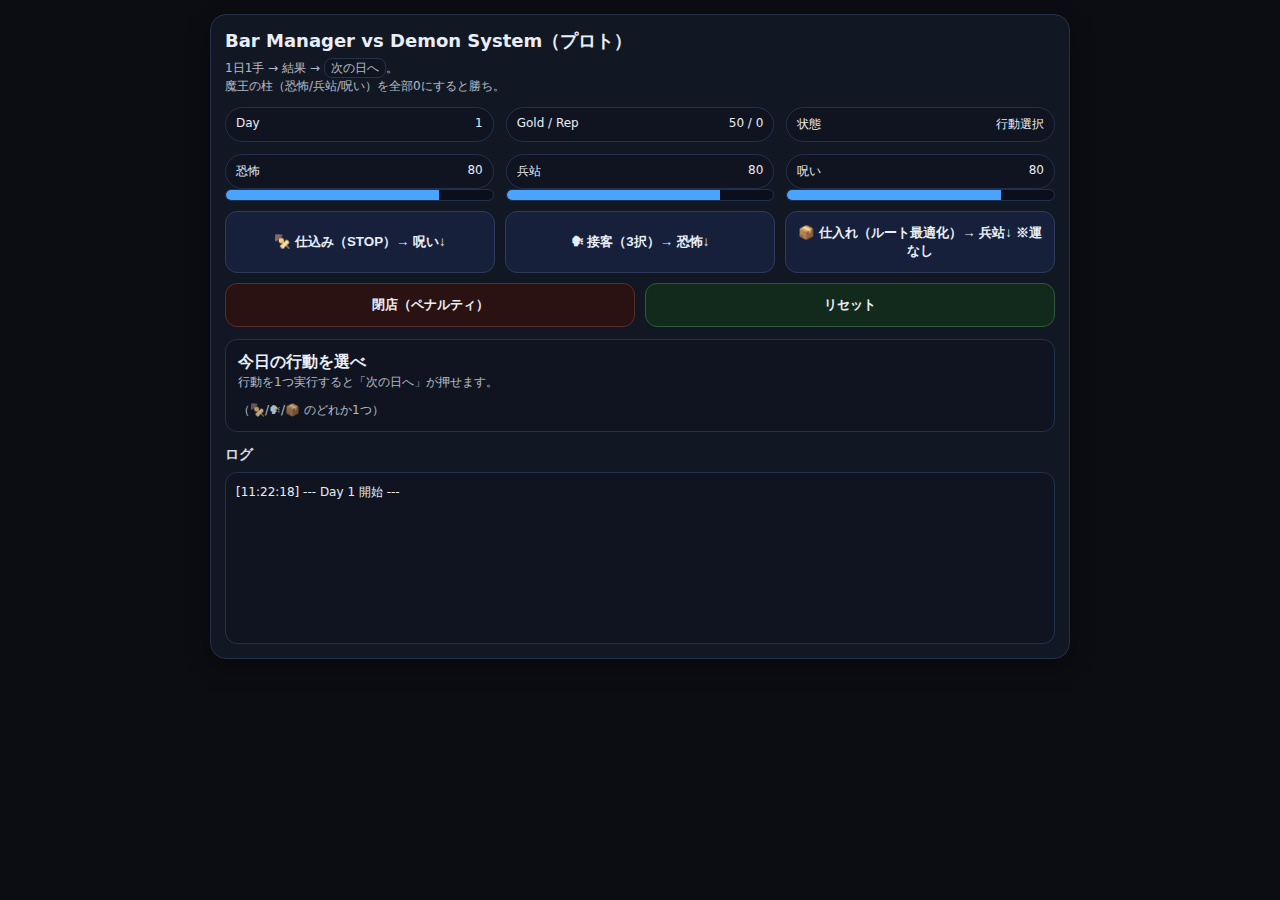
<file: bar-proto/index.html>
<!doctype html>
<html lang="ja">
<head>
  <meta charset="utf-8"/>
  <meta name="viewport" content="width=device-width,initial-scale=1,viewport-fit=cover"/>
  <title>Bar Manager vs Demon System (Prototype)</title>
  <link rel="stylesheet" href="./styles.css"/>
</head>
<body>
  <div class="wrap">
    <div class="card">
      <h1>Bar Manager vs Demon System（プロト）</h1>
      <div class="muted">
        1日1手 → 結果 → <span class="kbd">次の日へ</span>。<br/>
        魔王の柱（恐怖/兵站/呪い）を全部0にすると勝ち。
      </div>

      <div class="row" style="margin-top:12px;">
        <div class="pill"><span>Day</span><span id="day">1</span></div>
        <div class="pill"><span>Gold / Rep</span><span id="stat">50 / 0</span></div>
        <div class="pill"><span>状態</span><span id="phaseTxt">行動選択</span></div>
      </div>

      <div style="margin-top:12px;">
        <div class="row">
          <div>
            <div class="pill"><span>恐怖</span><span id="fearTxt">80</span></div>
            <div class="bar"><div class="fill" id="fearFill"></div></div>
          </div>
          <div>
            <div class="pill"><span>兵站</span><span id="supTxt">80</span></div>
            <div class="bar"><div class="fill" id="supFill"></div></div>
          </div>
          <div>
            <div class="pill"><span>呪い</span><span id="curTxt">80</span></div>
            <div class="bar"><div class="fill" id="curFill"></div></div>
          </div>
        </div>
      </div>

      <div class="btns">
        <button id="aCook">🍢 仕込み（STOP）→ 呪い↓</button>
        <button id="aTalk">🗣 接客（3択）→ 恐怖↓</button>
        <button id="aSupply">📦 仕入れ（ルート最適化）→ 兵站↓ ※運なし</button>
      </div>

      <div class="btns">
        <button id="skip" class="danger">閉店（ペナルティ）</button>
        <button id="nextDay" class="good" style="display:none;">次の日へ</button>
        <button id="reset" class="good">リセット</button>
      </div>

      <div class="panel" id="mini">
        <div class="big" id="miniTitle">今日の行動を選べ</div>
        <div class="muted" id="miniDesc">行動を1つ実行すると「次の日へ」が押せます。</div>
        <div id="miniBody" style="margin-top:10px;"></div>
      </div>

      <h2 class="h2">ログ</h2>
      <div class="log" id="log"></div>
    </div>
  </div>

  <script src="./data.js"></script>
  <script src="./game.js"></script>
</body>
</html>
</file>
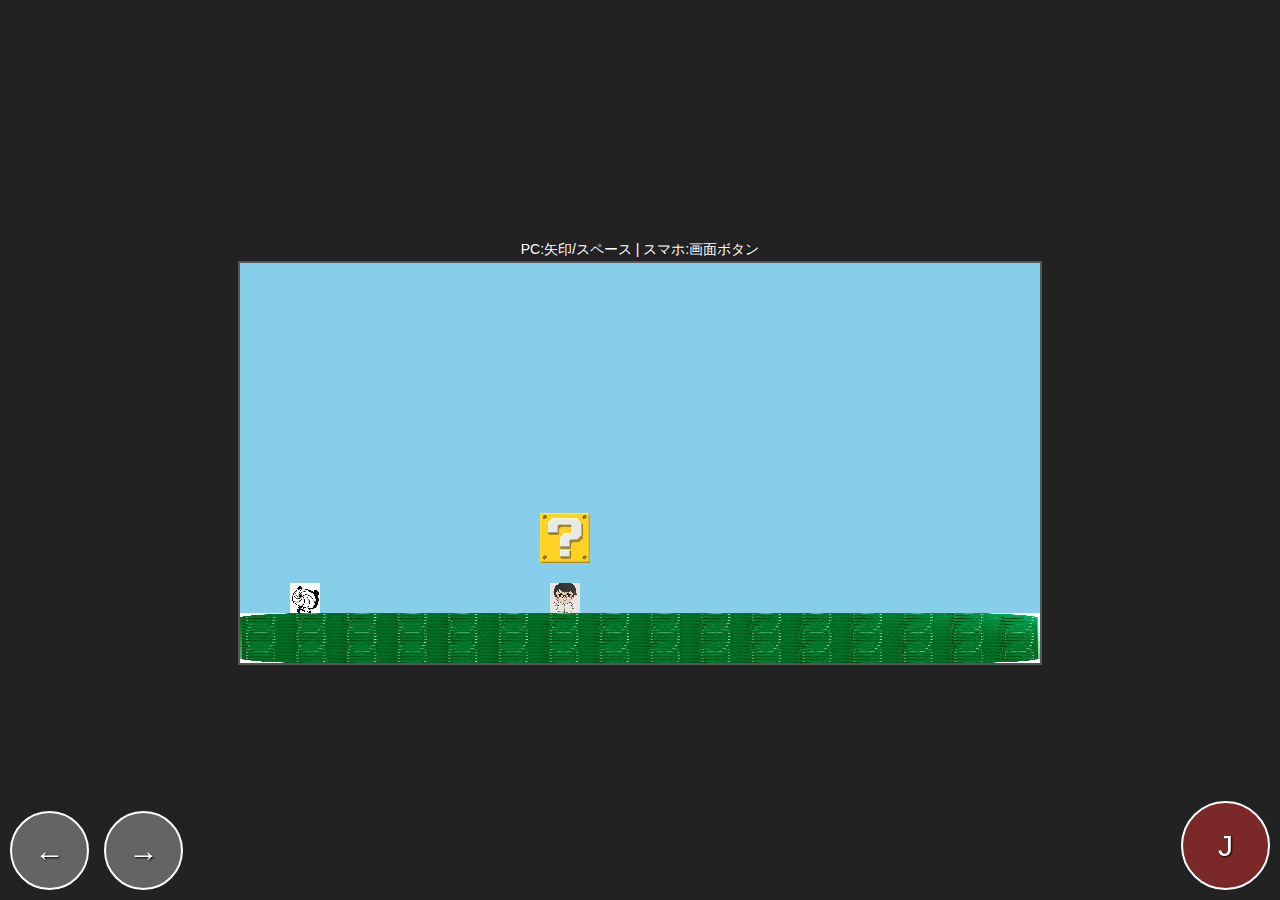
<file: mario/game.html>
<!DOCTYPE html>
<html lang="ja">
<head>
    <meta charset="UTF-8">
    <meta name="viewport" content="width=device-width, initial-scale=1.0, user-scalable=no">
    <title>マリオ風ゲームDX - 操作改善版</title>
    <style>
        body { 
            margin: 0; display: flex; justify-content: center; align-items: center; 
            height: 100vh; background: #222; color: white; font-family: sans-serif; 
            flex-direction: column; overflow: hidden; touch-action: none;
        }
        canvas { 
            background: #87CEEB; border: 2px solid #555; 
            max-width: 100%; max-height: 80vh; 
            image-rendering: pixelated;
        }
        #status { margin-top: 5px; font-size: 14px; height: 20px; text-align: center;}
        
        /* コントローラー配置 */
        #controls {
            position: fixed; bottom: 10px; width: 100%; height: 120px;
            display: flex; justify-content: space-between; pointer-events: none;
            padding: 0 10px; box-sizing: border-box;
        }
        
        .btn-group { pointer-events: auto; display: flex; gap: 15px; align-items: flex-end; }
        
        /* ボタンデザイン */
        .control-btn {
            width: 75px; height: 75px; background: rgba(255, 255, 255, 0.3);
            border: 2px solid white; border-radius: 50%; font-size: 30px;
            color: #fff; display: flex; justify-content: center; align-items: center;
            user-select: none; -webkit-user-select: none;
            text-shadow: 1px 1px 2px black;
        }
        .control-btn:active { background: rgba(255, 255, 255, 0.6); transform: scale(0.95); }
        
        #btnJump { 
            background: rgba(255, 50, 50, 0.4); 
            width: 85px; height: 85px; 
        }
    </style>
</head>
<body>
    <div id="status">PC:矢印/スペース | スマホ:画面ボタン</div>
    <canvas id="gameCanvas" width="800" height="400"></canvas>
    
    <div id="controls">
        <div class="btn-group">
            <div id="btnLeft" class="control-btn">←</div>
            <div id="btnRight" class="control-btn">→</div>
        </div>
        
        <div class="btn-group">
            <div id="btnJump" class="control-btn">J</div>
        </div>
    </div>

<script>
    const canvas = document.getElementById("gameCanvas");
    const ctx = canvas.getContext("2d");
    ctx.imageSmoothingEnabled = false;
    const statusDiv = document.getElementById("status");

    // 画像準備
    const playerImg = new Image(); playerImg.src = "icon1.jpg";
    const blockImg = new Image();  blockImg.src = "icon2.jpg";
    const enemyImg = new Image();  enemyImg.src = "icon5.jpg";
    const bossImg = new Image();   bossImg.src = "icon4.jpg";
    const qBlockImg = new Image(); qBlockImg.src = "icon_qblock.jpg";
    const emptyBlockImg = new Image(); emptyBlockImg.src = "icon_empty.jpg";
    const mushroomImg = new Image(); mushroomImg.src = "icon_mushroom.jpg";
    const playerShipImg = new Image(); playerShipImg.src = "ship_player.jpg";
    const uraBossImg = new Image();    uraBossImg.src = "ship_boss.jpg";
    const spaceBgImg = new Image();    spaceBgImg.src = "bg_space.jpg";

    let gameState = "platformer";
    let cameraX = 0;
    const STAGE_WIDTH = 3000;

    // --- オブジェクト ---
    const player = {
        x: 50, y: 200, prevY: 200,
        width: 30, height: 30, normalW: 30, normalH: 30, bigW: 40, bigH: 50,
        dx: 0, dy: 0, speed: 5, jumpPower: -13, gravity: 0.6, grounded: false,
        isBig: false, invulnerable: 0, jumpCount: 0, shootTimer: 0
    };

    const goal = { x: 2800, y: 250, w: 50, h: 100, color: "gold", active: false };

    let platforms = [
        { x: 0, y: 350, w: 800, h: 50, type: "normal", color: "green" },
        { x: 300, y: 250, w: 50, h: 50, type: "questionBlock", hasItem: true, color: "gold" },
        { x: 900, y: 300, w: 200, h: 20, type: "normal", color: "brown" },
        { x: 1300, y: 250, w: 200, h: 20, type: "normal", color: "brown" },
        { x: 1700, y: 350, w: 300, h: 50, type: "normal", color: "green" },
        { x: 2100, y: 280, w: 100, h: 20, type: "normal", color: "brown" },
        { x: 2300, y: 350, w: 700, h: 50, type: "normal", color: "green" }
    ];

    let enemies = [
        { x: 400, y: 320, width: 30, height: 30, dx: -2, alive: true, startX: 400, color: "brown" },
        { x: 1000, y: 280, width: 30, height: 30, dx: 2, alive: true, startX: 1000, color: "brown" },
        { x: 1800, y: 320, width: 30, height: 30, dx: -3, alive: true, startX: 1800, color: "brown" }
    ];

    let boss = {
        x: 2600, y: 200, width: 100, height: 100, dx: 3, hp: 5, alive: true, invulnerable: 0, isActive: false,
        startX: 2400, endX: 2750, attackTimer: 0, fireballs: [], color: "purple"
    };

    let uraBoss = {
        x: 350, y: 50, width: 100, height: 80, hp: 50, maxHp: 50,
        alive: true, moveAngle: 0, attackTimer: 0, color: "darkred"
    };

    let items = [];
    let bullets = []; 
    let enemyBullets = [];

    const keys = {};

    // --- キーボード入力 ---
    window.addEventListener("keydown", (e) => {
        keys[e.code] = true;
        if ((gameState === "gameOver" || gameState === "cleared") && e.code === "Space") resetGame();
        if(e.code==="Space" && gameState==="platformer"){ e.preventDefault(); tryJump(); }
    });
    window.addEventListener("keyup", (e) => keys[e.code] = false);

    // --- スマホ入力（マルチタッチ対応） ---
    // ボタンごとに独立してタッチイベントを監視します
    function setupButton(id, code) {
        const btn = document.getElementById(id);
        
        // タッチ開始
        btn.addEventListener("touchstart", (e) => { 
            e.preventDefault(); // スクロール防止
            keys[code] = true; 
            
            // 特別な処理（リセットやジャンプ）
            if(code === "Space") {
                if(gameState === "platformer") tryJump();
                if(gameState === "gameOver" || gameState === "cleared") resetGame();
            }
        }, { passive: false });

        // タッチ終了
        btn.addEventListener("touchend", (e) => { 
            e.preventDefault(); 
            keys[code] = false; 
        }, { passive: false });

        // PCでのテスト用（マウス）
        btn.addEventListener("mousedown", () => { 
            keys[code] = true; 
            if(code === "Space" && gameState === "platformer") tryJump();
        });
        btn.addEventListener("mouseup", () => keys[code] = false);
    }

    setupButton("btnLeft", "ArrowLeft");
    setupButton("btnRight", "ArrowRight");
    setupButton("btnJump", "Space");


    // --- 共通関数 ---
    function checkCollision(r1, r2) {
        let w1 = r1.w || r1.width; let h1 = r1.h || r1.height;
        let w2 = r2.w || r2.width; let h2 = r2.h || r2.height;
        return (r1.x < r2.x + w2 && r1.x + w1 > r2.x && r1.y < r2.y + h2 && r1.y + h1 > r2.y);
    }

    function drawObj(img, obj) {
        const x = Math.floor(obj.x);
        const y = Math.floor(obj.y);
        const w = Math.floor(obj.w || obj.width);
        const h = Math.floor(obj.h || obj.height);
        
        if (img.complete && img.naturalWidth !== 0) {
            ctx.drawImage(img, x, y, w, h);
        } else {
            ctx.fillStyle = obj.color || "grey";
            ctx.fillRect(x, y, w, h);
        }
    }

    function resetGame() {
        player.x = 50; player.y = 200; player.prevY = 200; player.dy = 0; cameraX = 0; gameState = "platformer";
        player.isBig = false; player.width = player.normalW; player.height = player.normalH; player.invulnerable = 0; player.jumpCount = 0;
        statusDiv.innerText = "敵を全滅させてゴールへ向かえ！";
        
        enemies.forEach(e => { e.x = e.startX; e.alive = true; });
        boss = { x: 2600, y: 200, width: 100, height: 100, dx: 3, hp: 5, alive: true, invulnerable: 0, isActive: false, startX: 2400, endX: 2750, attackTimer: 0, fireballs: [], color: "purple" };
        goal.active = false;
        platforms.forEach(p => { if(p.type==="questionBlock") p.hasItem = true; });
        items = [];
        
        uraBoss = { x: 350, y: 50, width: 100, height: 80, hp: 50, maxHp: 50, alive: true, moveAngle: 0, attackTimer: 0, color: "darkred" };
        bullets = [];
        enemyBullets = [];
    }

    function tryJump() {
        if (gameState === "platformer") {
            if (player.grounded || player.jumpCount < 2) {
                player.dy = player.jumpPower; player.grounded = false; player.jumpCount++;
            }
        }
    }

    function update() {
        if (gameState === "platformer") updatePlatformer();
        else if (gameState === "shooter") updateShooter();
    }

    function draw() {
        if (gameState === "platformer") drawPlatformer();
        else if (gameState === "shooter") drawShooter();

        if (gameState === "gameOver") {
            ctx.fillStyle = "rgba(0,0,0,0.7)"; ctx.fillRect(0,0,canvas.width,canvas.height);
            ctx.fillStyle = "white"; ctx.font = "40px Arial"; ctx.fillText("GAME OVER", 280, 200);
        } else if (gameState === "cleared") {
            ctx.fillStyle = "rgba(255,215,0,0.7)"; ctx.fillRect(0,0,canvas.width,canvas.height);
            ctx.fillStyle = "white"; ctx.font = "40px Arial"; ctx.fillText("ALL CLEAR! YOU ARE LEGEND!", 120, 200);
        }
    }

    // --- Platformer ---
    function updatePlatformer() {
        if (keys["ArrowLeft"]) player.dx = -player.speed;
        else if (keys["ArrowRight"]) player.dx = player.speed;
        else player.dx = 0;

        player.prevY = player.y;
        player.dy += player.gravity; 
        if(player.dy > 15) player.dy = 15;
        player.x += player.dx; player.y += player.dy; 
        if(player.y < 0) { player.y = 0; player.dy = 0; }
        
        player.grounded = false;
        if (player.invulnerable > 0) player.invulnerable--;

        platforms.forEach(plat => {
            if (checkCollision(player, plat)) {
                const isLanding = player.dy > 0 && (player.prevY + player.height <= plat.y + player.dy + 5); 
                const isHeadHit = player.dy < 0 && (player.prevY >= plat.y + plat.h - Math.abs(player.dy) - 5);

                if (isLanding) {
                    player.y = plat.y - player.height; player.dy = 0; player.grounded = true; player.jumpCount = 0;
                } else if (isHeadHit) {
                    player.y = plat.y + plat.h; player.dy = 0;
                    if (plat.type === "questionBlock" && plat.hasItem) {
                        plat.hasItem = false; items.push({x: plat.x, y: plat.y-30, width:30, height:30, dx:2, dy:0, gravity:0.6, type:"mushroom", color:"red"});
                    }
                }
            }
        });

        if (player.x > cameraX + canvas.width / 2) cameraX = player.x - canvas.width / 2;
        cameraX = Math.max(0, Math.min(cameraX, STAGE_WIDTH - canvas.width));

        for(let i=items.length-1; i>=0; i--){
            let it = items[i]; it.dy += it.gravity; it.x += it.dx; it.y += it.dy;
            platforms.forEach(p => { if(checkCollision(it,p)){ if(it.dy>0 && it.y+it.height<p.y+it.dy+10){it.y=p.y-it.height; it.dy=0;} else if(it.y+it.height>p.y+5)it.dx*=-1; }});
            if(checkCollision(player, it)){
                if(it.type==="mushroom" && !player.isBig){ player.isBig=true; player.y-=(player.bigH-player.normalH); player.width=player.bigW; player.height=player.bigH; statusDiv.innerText="巨大化！"; }
                items.splice(i,1);
            }
        }

        enemies.forEach(e => {
            if(!e.alive) return;
            e.x += e.dx; if(e.x < e.startX-100 || e.x > e.startX+100) e.dx*=-1;
            if(checkCollision(player, e)){
                if(player.dy > 0 && player.y + player.height < e.y + e.height/2 + 10){ e.alive=false; player.dy=-8; player.jumpCount=0; }
                else takeDamagePlatformer();
            }
        });

        if(!boss.isActive && cameraX > 2000) boss.isActive=true;
        if(boss.alive && boss.isActive){
            boss.x += boss.dx; if(boss.x < boss.startX || boss.x > boss.endX) boss.dx*=-1;
            if(boss.invulnerable > 0) boss.invulnerable--;
            boss.attackTimer++;
            if(boss.attackTimer > 60){ 
                boss.attackTimer=0; 
                let dir = player.x < boss.x ? -1 : 1; 
                boss.fireballs.push({x:boss.x+boss.width/2, y:boss.y+boss.height/2, width:25, height:25, dx:12*dir, color:"orange"}); 
            }
            if(checkCollision(player, boss)){
                if(boss.invulnerable===0){
                    if(player.dy>0 && player.y+player.height < boss.y+boss.height/2 + 10){ boss.hp--; player.dy=-10; boss.invulnerable=60; player.jumpCount=0; statusDiv.innerText="ボス残りHP:"+boss.hp; if(boss.hp<=0){ boss.alive=false; goal.active=true; statusDiv.innerText="撃破！ゴールへ！"; } }
                    else takeDamagePlatformer();
                }
            }
        }
        for(let i=boss.fireballs.length-1; i>=0; i--){
            let fb = boss.fireballs[i]; fb.x += fb.dx;
            if(checkCollision(player, fb)) takeDamagePlatformer();
            if(fb.x < cameraX-100 || fb.x > cameraX+canvas.width+100) boss.fireballs.splice(i,1);
        }

        if(goal.active && checkCollision(player, goal)){
            let remainingEnemies = enemies.filter(e => e.alive).length;
            if(boss.alive) remainingEnemies++;
            if(remainingEnemies === 0){ startShooterMode(); } else { statusDiv.innerText = "まだ敵が残っている！全滅させろ！"; }
        }

        if(player.y > canvas.height) { gameState="gameOver"; statusDiv.innerText="落下... (スペースでリトライ)"; }
        if(player.x < 0) player.x = 0;
    }

    function takeDamagePlatformer() {
        if(player.invulnerable > 0) return;
        if(player.isBig){ player.isBig=false; player.y+=(player.bigH-player.normalH); player.width=player.normalW; player.height=player.normalH; player.invulnerable=90; statusDiv.innerText="小さくなった！"; }
        else { gameState="gameOver"; statusDiv.innerText="GAME OVER..."; }
    }

    // --- Shooter ---
    function startShooterMode() {
        gameState = "shooter";
        player.width = 30; player.height = 30; 
        player.x = canvas.width/2 - player.width/2; 
        player.y = canvas.height - 60; 
        player.color = "cyan"; 
        player.invulnerable = 0;
        cameraX = 0; 
        statusDiv.innerText = "WARNING!! 裏ボス出現！Jボタンで光線を撃て！";
    }

    function updateShooter() {
        let speed = 5;
        if (keys["ArrowLeft"]) player.x -= speed;
        if (keys["ArrowRight"]) player.x += speed;

        if (player.x < 0) player.x = 0;
        if (player.x > canvas.width - player.width) player.x = canvas.width - player.width;

        if (keys["Space"]) {
            player.shootTimer++;
            if (player.shootTimer % 5 === 0) {
                bullets.push({ x: player.x + player.width/2 - 2, y: player.y, w: 4, h: 20, dx: 0, dy: -12, color: "cyan" });
            }
        }

        for (let i = bullets.length - 1; i >= 0; i--) {
            let b = bullets[i]; b.y += b.dy; 
            if (checkCollision(b, uraBoss) && uraBoss.alive) {
                uraBoss.hp--; bullets.splice(i, 1);
                uraBoss.color = "white"; setTimeout(()=>uraBoss.color="darkred", 50);
                if (uraBoss.hp <= 0) { uraBoss.alive = false; gameState = "cleared"; statusDiv.innerText = "裏ボス撃破！！ 完全クリア！！"; }
                continue;
            }
            if (b.y < 0) bullets.splice(i, 1);
        }

        if (uraBoss.alive) {
            uraBoss.moveAngle += 0.02;
            uraBoss.x = 350 + Math.sin(uraBoss.moveAngle) * 200;
            uraBoss.attackTimer++;
            if (uraBoss.attackTimer % 50 === 0) {
                let angle = Math.atan2((player.y - uraBoss.y), (player.x - uraBoss.x));
                enemyBullets.push({ x: uraBoss.x + uraBoss.width/2, y: uraBoss.y + uraBoss.height, w: 10, h: 10, dx: Math.cos(angle)*2.5, dy: Math.sin(angle)*2.5, color: "red" });
            }
            if (uraBoss.attackTimer % 80 === 0) {
                for(let i=-2; i<=2; i++){ 
                    enemyBullets.push({ x: uraBoss.x + uraBoss.width/2, y: uraBoss.y + uraBoss.height, w: 10, h: 10, dx: i*2, dy: 2.5, color: "blue" }); 
                }
            }
        }

        for(let i=enemyBullets.length-1; i>=0; i--){
            let eb = enemyBullets[i]; eb.x += eb.dx; eb.y += eb.dy;
            if (checkCollision(player, eb)) { gameState = "gameOver"; statusDiv.innerText = "撃墜された... (スペースでリトライ)"; }
            if(eb.y > canvas.height || eb.x < 0 || eb.x > canvas.width) enemyBullets.splice(i,1);
        }
    }

    function drawPlatformer() {
        ctx.clearRect(0, 0, canvas.width, canvas.height);
        ctx.save();
        ctx.translate(-Math.floor(cameraX), 0);

        if(goal.active){ ctx.fillStyle = goal.color; ctx.fillRect(goal.x, goal.y, goal.w, goal.h); }
        platforms.forEach(p => { 
            let img = blockImg; if(p.type==="questionBlock") img = p.hasItem ? qBlockImg : emptyBlockImg;
            drawObj(img, p); 
        });
        items.forEach(it => drawObj(mushroomImg, it));
        enemies.forEach(e => { if(e.alive) drawObj(enemyImg, e); });
        
        if(boss.alive){ if(boss.invulnerable>0)ctx.globalAlpha=0.5; drawObj(bossImg, boss); ctx.globalAlpha=1.0; }
        boss.fireballs.forEach(fb => { ctx.fillStyle=fb.color; ctx.beginPath(); ctx.arc(fb.x+fb.width/2, fb.y+fb.height/2, fb.width/2, 0, Math.PI*2); ctx.fill(); });

        if(player.invulnerable>0) ctx.globalAlpha=0.5;
        drawObj(playerImg, { ...player, color: "red" });
        ctx.globalAlpha=1.0;
        ctx.restore();
    }

    function drawShooter() {
        if(spaceBgImg.complete && spaceBgImg.naturalWidth !== 0){
            ctx.drawImage(spaceBgImg, 0, 0, canvas.width, canvas.height);
        } else {
            ctx.fillStyle = "#111"; ctx.fillRect(0, 0, canvas.width, canvas.height);
            ctx.fillStyle = "white"; for(let i=0; i<10; i++) ctx.fillRect(Math.floor(Math.random()*800), Math.floor(Math.random()*400), 2, 2);
        }

        drawObj(playerShipImg, player);

        ctx.fillStyle = "cyan"; 
        bullets.forEach(b => ctx.fillRect(Math.floor(b.x), Math.floor(b.y), b.w, b.h));

        if(uraBoss.alive){
            drawObj(uraBossImg, uraBoss);
            ctx.fillStyle = "red"; ctx.fillRect(Math.floor(uraBoss.x), Math.floor(uraBoss.y - 10), uraBoss.width, 5);
            ctx.fillStyle = "lime"; ctx.fillRect(Math.floor(uraBoss.x), Math.floor(uraBoss.y - 10), Math.floor(uraBoss.width * (uraBoss.hp/uraBoss.maxHp)), 5);
        }

        enemyBullets.forEach(eb => { 
            ctx.fillStyle = eb.color; 
            ctx.beginPath(); ctx.arc(Math.floor(eb.x+eb.w/2), Math.floor(eb.y+eb.h/2), eb.w/2, 0, Math.PI*2); ctx.fill(); 
        });
    }

    function loop() { update(); draw(); requestAnimationFrame(loop); }
    enemies.forEach(e => e.startX = e.x);
    loop();
</script>
</body>
</html>
</file>
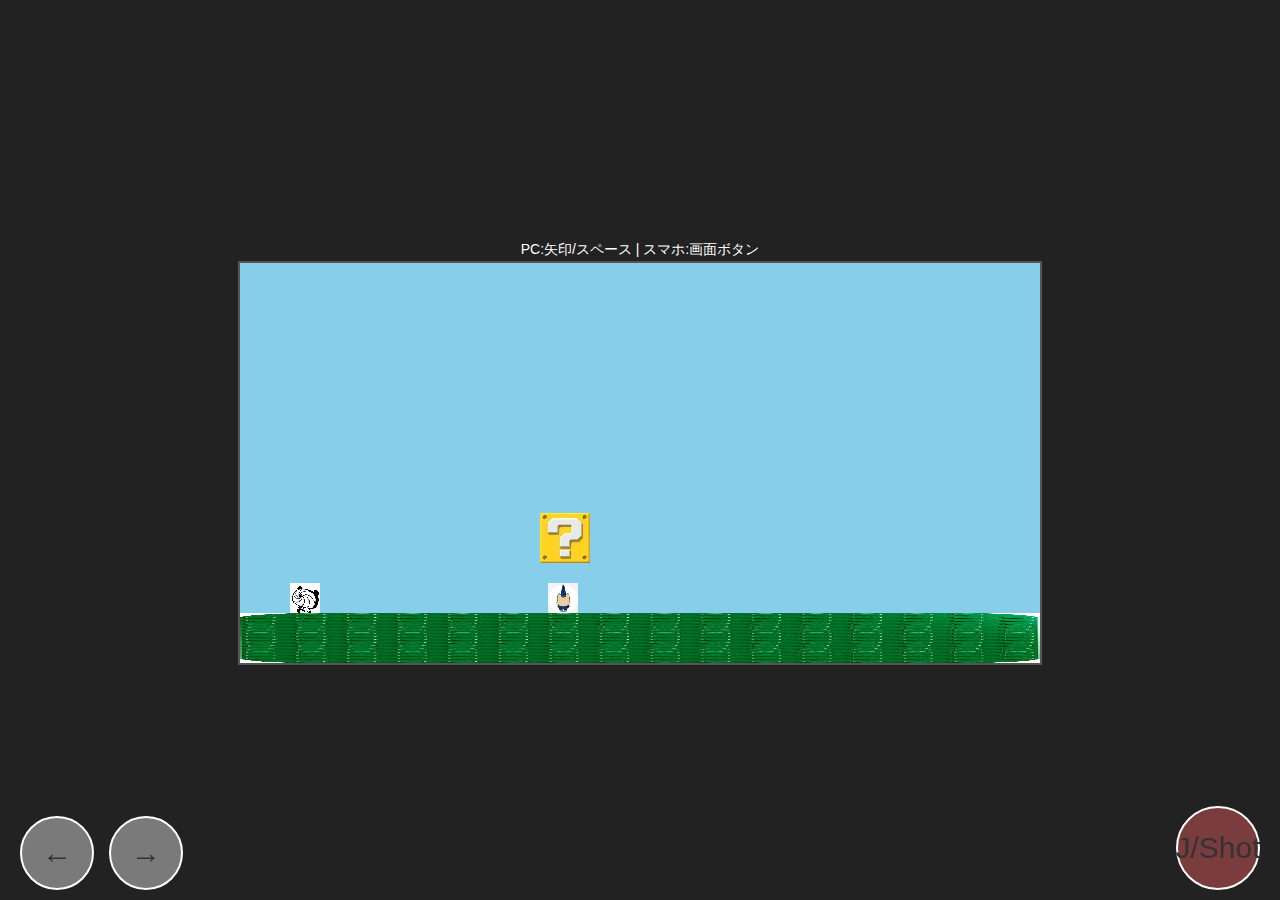
<file: mario/gomev2.html>
<!DOCTYPE html>
<html lang="ja">
<head>
    <meta charset="UTF-8">
    <meta name="viewport" content="width=device-width, initial-scale=1.0, user-scalable=no">
    <title>マリオ風ゲームDX - 縦シューティング調整版</title>
    <style>
        body { 
            margin: 0; display: flex; justify-content: center; align-items: center; 
            height: 100vh; background: #222; color: white; font-family: sans-serif; 
            flex-direction: column; overflow: hidden; touch-action: none;
        }
        canvas { 
            background: #87CEEB; border: 2px solid #555; 
            max-width: 100%; max-height: 80vh; 
            image-rendering: pixelated;
        }
        #status { margin-top: 5px; font-size: 14px; height: 20px; text-align: center;}
        
        #controls {
            position: fixed; bottom: 10px; width: 100%; height: 100px;
            display: flex; justify-content: space-between; pointer-events: none;
            padding: 0 20px; box-sizing: border-box;
        }
        .btn-group { pointer-events: auto; display: flex; gap: 15px; align-items: flex-end; }
        
        .control-btn {
            width: 70px; height: 70px; background: rgba(255, 255, 255, 0.4);
            border: 2px solid white; border-radius: 50%; font-size: 30px;
            color: #333; display: flex; justify-content: center; align-items: center;
            user-select: none; -webkit-user-select: none;
        }
        .control-btn:active { background: rgba(255, 255, 255, 0.7); }
        #btnJump { background: rgba(255, 100, 100, 0.4); width: 80px; height: 80px; }
    </style>
</head>
<body>
    <div id="status">PC:矢印/スペース | スマホ:画面ボタン</div>
    <canvas id="gameCanvas" width="800" height="400"></canvas>
    
    <div id="controls">
        <div class="btn-group">
            <div id="btnLeft" class="control-btn">←</div>
            <div id="btnRight" class="control-btn">→</div>
        </div>
        <div class="btn-group">
            <div id="btnJump" class="control-btn">J/Shot</div>
        </div>
    </div>

<script>
    const canvas = document.getElementById("gameCanvas");
    const ctx = canvas.getContext("2d");
    ctx.imageSmoothingEnabled = false;
    const statusDiv = document.getElementById("status");

    // 画像準備
    const playerImg = new Image(); playerImg.src = "icon1.jpg";
    const blockImg = new Image();  blockImg.src = "icon2.jpg";
    const enemyImg = new Image();  enemyImg.src = "icon3.jpg";
    const bossImg = new Image();   bossImg.src = "icon4.jpg";
    const qBlockImg = new Image(); qBlockImg.src = "icon_qblock.jpg";
    const emptyBlockImg = new Image(); emptyBlockImg.src = "icon_empty.jpg";
    const mushroomImg = new Image(); mushroomImg.src = "icon_mushroom.jpg";
    const playerShipImg = new Image(); playerShipImg.src = "ship_player.jpg";
    const uraBossImg = new Image();    uraBossImg.src = "ship_boss.jpg";
    const spaceBgImg = new Image();    spaceBgImg.src = "bg_space.jpg";

    let gameState = "platformer";
    let cameraX = 0;
    const STAGE_WIDTH = 3000;

    const player = {
        x: 50, y: 200, prevY: 200,
        width: 30, height: 30, normalW: 30, normalH: 30, bigW: 40, bigH: 50,
        dx: 0, dy: 0, speed: 5, jumpPower: -13, gravity: 0.6, grounded: false,
        isBig: false, invulnerable: 0, jumpCount: 0, shootTimer: 0
    };

    const goal = { x: 2800, y: 250, w: 50, h: 100, color: "gold", active: false };

    let platforms = [
        { x: 0, y: 350, w: 800, h: 50, type: "normal", color: "green" },
        { x: 300, y: 250, w: 50, h: 50, type: "questionBlock", hasItem: true, color: "gold" },
        { x: 900, y: 300, w: 200, h: 20, type: "normal", color: "brown" },
        { x: 1300, y: 250, w: 200, h: 20, type: "normal", color: "brown" },
        { x: 1700, y: 350, w: 300, h: 50, type: "normal", color: "green" },
        { x: 2100, y: 280, w: 100, h: 20, type: "normal", color: "brown" },
        { x: 2300, y: 350, w: 700, h: 50, type: "normal", color: "green" }
    ];

    let enemies = [
        { x: 400, y: 320, width: 30, height: 30, dx: -2, alive: true, startX: 400, color: "brown" },
        { x: 1000, y: 280, width: 30, height: 30, dx: 2, alive: true, startX: 1000, color: "brown" },
        { x: 1800, y: 320, width: 30, height: 30, dx: -3, alive: true, startX: 1800, color: "brown" }
    ];

    let boss = {
        x: 2600, y: 200, width: 100, height: 100, dx: 3, hp: 5, alive: true, invulnerable: 0, isActive: false,
        startX: 2400, endX: 2750, attackTimer: 0, fireballs: [], color: "purple"
    };

    let uraBoss = {
        x: 350, y: 50, width: 100, height: 80, hp: 50, maxHp: 50,
        alive: true, moveAngle: 0, attackTimer: 0, color: "darkred"
    };

    let items = [];
    let bullets = []; 
    let enemyBullets = [];

    const keys = {};

    window.addEventListener("keydown", (e) => {
        keys[e.code] = true;
        if ((gameState === "gameOver" || gameState === "cleared") && e.code === "Space") resetGame();
        if(e.code==="Space" && gameState==="platformer"){ e.preventDefault(); tryJump(); }
    });
    window.addEventListener("keyup", (e) => keys[e.code] = false);

    function setupTouch(id, code) {
        const btn = document.getElementById(id);
        if(!btn) return;
        btn.addEventListener("touchstart", (e) => { e.preventDefault(); keys[code] = true; if((gameState === "gameOver" || gameState === "cleared") && code === "Space") resetGame(); if(code==="Space" && gameState==="platformer") tryJump();}, { passive: false });
        btn.addEventListener("touchend", (e) => { e.preventDefault(); keys[code] = false; }, { passive: false });
        btn.addEventListener("mousedown", () => { keys[code] = true; if(code==="Space" && gameState==="platformer") tryJump(); });
        btn.addEventListener("mouseup", () => keys[code] = false);
    }
    setupTouch("btnLeft", "ArrowLeft");
    setupTouch("btnRight", "ArrowRight");
    setupTouch("btnJump", "Space");

    function checkCollision(r1, r2) {
        let w1 = r1.w || r1.width; let h1 = r1.h || r1.height;
        let w2 = r2.w || r2.width; let h2 = r2.h || r2.height;
        return (r1.x < r2.x + w2 && r1.x + w1 > r2.x && r1.y < r2.y + h2 && r1.y + h1 > r2.y);
    }

    function drawObj(img, obj) {
        const x = Math.floor(obj.x);
        const y = Math.floor(obj.y);
        const w = Math.floor(obj.w || obj.width);
        const h = Math.floor(obj.h || obj.height);
        
        if (img.complete && img.naturalWidth !== 0) {
            ctx.drawImage(img, x, y, w, h);
        } else {
            ctx.fillStyle = obj.color || "grey";
            ctx.fillRect(x, y, w, h);
        }
    }

    function resetGame() {
        player.x = 50; player.y = 200; player.prevY = 200; player.dy = 0; cameraX = 0; gameState = "platformer";
        player.isBig = false; player.width = player.normalW; player.height = player.normalH; player.invulnerable = 0; player.jumpCount = 0;
        statusDiv.innerText = "敵を全滅させてゴールへ向かえ！";
        
        enemies.forEach(e => { e.x = e.startX; e.alive = true; });
        boss = { x: 2600, y: 200, width: 100, height: 100, dx: 3, hp: 5, alive: true, invulnerable: 0, isActive: false, startX: 2400, endX: 2750, attackTimer: 0, fireballs: [], color: "purple" };
        goal.active = false;
        platforms.forEach(p => { if(p.type==="questionBlock") p.hasItem = true; });
        items = [];
        
        uraBoss = { x: 350, y: 50, width: 100, height: 80, hp: 50, maxHp: 50, alive: true, moveAngle: 0, attackTimer: 0, color: "darkred" };
        bullets = [];
        enemyBullets = [];
    }

    function tryJump() {
        if (gameState === "platformer") {
            if (player.grounded || player.jumpCount < 2) {
                player.dy = player.jumpPower; player.grounded = false; player.jumpCount++;
            }
        }
    }

    function update() {
        if (gameState === "platformer") updatePlatformer();
        else if (gameState === "shooter") updateShooter();
    }

    function draw() {
        if (gameState === "platformer") drawPlatformer();
        else if (gameState === "shooter") drawShooter();

        if (gameState === "gameOver") {
            ctx.fillStyle = "rgba(0,0,0,0.7)"; ctx.fillRect(0,0,canvas.width,canvas.height);
            ctx.fillStyle = "white"; ctx.font = "40px Arial"; ctx.fillText("GAME OVER", 280, 200);
        } else if (gameState === "cleared") {
            ctx.fillStyle = "rgba(255,215,0,0.7)"; ctx.fillRect(0,0,canvas.width,canvas.height);
            ctx.fillStyle = "white"; ctx.font = "40px Arial"; ctx.fillText("ALL CLEAR! YOU ARE LEGEND!", 120, 200);
        }
    }

    // --- Platformer ---
    function updatePlatformer() {
        if (keys["ArrowLeft"]) player.dx = -player.speed;
        else if (keys["ArrowRight"]) player.dx = player.speed;
        else player.dx = 0;

        player.prevY = player.y;
        player.dy += player.gravity; 
        if(player.dy > 15) player.dy = 15;
        player.x += player.dx; player.y += player.dy; 
        if(player.y < 0) { player.y = 0; player.dy = 0; }
        
        player.grounded = false;
        if (player.invulnerable > 0) player.invulnerable--;

        platforms.forEach(plat => {
            if (checkCollision(player, plat)) {
                const isLanding = player.dy > 0 && (player.prevY + player.height <= plat.y + player.dy + 5); 
                const isHeadHit = player.dy < 0 && (player.prevY >= plat.y + plat.h - Math.abs(player.dy) - 5);

                if (isLanding) {
                    player.y = plat.y - player.height; player.dy = 0; player.grounded = true; player.jumpCount = 0;
                } else if (isHeadHit) {
                    player.y = plat.y + plat.h; player.dy = 0;
                    if (plat.type === "questionBlock" && plat.hasItem) {
                        plat.hasItem = false; items.push({x: plat.x, y: plat.y-30, width:30, height:30, dx:2, dy:0, gravity:0.6, type:"mushroom", color:"red"});
                    }
                }
            }
        });

        if (player.x > cameraX + canvas.width / 2) cameraX = player.x - canvas.width / 2;
        cameraX = Math.max(0, Math.min(cameraX, STAGE_WIDTH - canvas.width));

        for(let i=items.length-1; i>=0; i--){
            let it = items[i]; it.dy += it.gravity; it.x += it.dx; it.y += it.dy;
            platforms.forEach(p => { if(checkCollision(it,p)){ if(it.dy>0 && it.y+it.height<p.y+it.dy+10){it.y=p.y-it.height; it.dy=0;} else if(it.y+it.height>p.y+5)it.dx*=-1; }});
            if(checkCollision(player, it)){
                if(it.type==="mushroom" && !player.isBig){ player.isBig=true; player.y-=(player.bigH-player.normalH); player.width=player.bigW; player.height=player.bigH; statusDiv.innerText="巨大化！"; }
                items.splice(i,1);
            }
        }

        enemies.forEach(e => {
            if(!e.alive) return;
            e.x += e.dx; if(e.x < e.startX-100 || e.x > e.startX+100) e.dx*=-1;
            if(checkCollision(player, e)){
                if(player.dy > 0 && player.y + player.height < e.y + e.height/2 + 10){ e.alive=false; player.dy=-8; player.jumpCount=0; }
                else takeDamagePlatformer();
            }
        });

        if(!boss.isActive && cameraX > 2000) boss.isActive=true;
        if(boss.alive && boss.isActive){
            boss.x += boss.dx; if(boss.x < boss.startX || boss.x > boss.endX) boss.dx*=-1;
            if(boss.invulnerable > 0) boss.invulnerable--;
            boss.attackTimer++;
            if(boss.attackTimer > 60){ 
                boss.attackTimer=0; 
                let dir = player.x < boss.x ? -1 : 1; 
                boss.fireballs.push({x:boss.x+boss.width/2, y:boss.y+boss.height/2, width:25, height:25, dx:12*dir, color:"orange"}); 
            }
            if(checkCollision(player, boss)){
                if(boss.invulnerable===0){
                    if(player.dy>0 && player.y+player.height < boss.y+boss.height/2 + 10){ boss.hp--; player.dy=-10; boss.invulnerable=60; player.jumpCount=0; statusDiv.innerText="ボス残りHP:"+boss.hp; if(boss.hp<=0){ boss.alive=false; goal.active=true; statusDiv.innerText="撃破！ゴールへ！"; } }
                    else takeDamagePlatformer();
                }
            }
        }
        for(let i=boss.fireballs.length-1; i>=0; i--){
            let fb = boss.fireballs[i]; fb.x += fb.dx;
            if(checkCollision(player, fb)) takeDamagePlatformer();
            if(fb.x < cameraX-100 || fb.x > cameraX+canvas.width+100) boss.fireballs.splice(i,1);
        }

        if(goal.active && checkCollision(player, goal)){
            let remainingEnemies = enemies.filter(e => e.alive).length;
            if(boss.alive) remainingEnemies++;
            if(remainingEnemies === 0){ startShooterMode(); } else { statusDiv.innerText = "まだ敵が残っている！全滅させろ！"; }
        }

        if(player.y > canvas.height) { gameState="gameOver"; statusDiv.innerText="落下... (スペースでリトライ)"; }
        if(player.x < 0) player.x = 0;
    }

    function takeDamagePlatformer() {
        if(player.invulnerable > 0) return;
        if(player.isBig){ player.isBig=false; player.y+=(player.bigH-player.normalH); player.width=player.normalW; player.height=player.normalH; player.invulnerable=90; statusDiv.innerText="小さくなった！"; }
        else { gameState="gameOver"; statusDiv.innerText="GAME OVER..."; }
    }

    // --- Shooter (縦スクロール化) ---
    function startShooterMode() {
        gameState = "shooter";
        player.width = 30; player.height = 30; 
        player.x = canvas.width/2 - player.width/2; 
        player.y = canvas.height - 60; 
        player.color = "cyan"; 
        player.invulnerable = 0;
        cameraX = 0; 
        statusDiv.innerText = "WARNING!! 裏ボス出現！Jボタンで光線を撃て！";
    }

    function updateShooter() {
        // ★シューティング速度調整: 6 -> 5 (少し遅く)
        let speed = 5;
        if (keys["ArrowLeft"]) player.x -= speed;
        if (keys["ArrowRight"]) player.x += speed;

        if (player.x < 0) player.x = 0;
        if (player.x > canvas.width - player.width) player.x = canvas.width - player.width;

        if (keys["Space"]) {
            player.shootTimer++;
            if (player.shootTimer % 5 === 0) {
                // ★自機弾速度: -15 -> -12
                bullets.push({ x: player.x + player.width/2 - 2, y: player.y, w: 4, h: 20, dx: 0, dy: -12, color: "cyan" });
            }
        }

        for (let i = bullets.length - 1; i >= 0; i--) {
            let b = bullets[i]; 
            b.y += b.dy; 
            
            if (checkCollision(b, uraBoss) && uraBoss.alive) {
                uraBoss.hp--; bullets.splice(i, 1);
                uraBoss.color = "white"; setTimeout(()=>uraBoss.color="darkred", 50);
                if (uraBoss.hp <= 0) { uraBoss.alive = false; gameState = "cleared"; statusDiv.innerText = "裏ボス撃破！！ 完全クリア！！"; }
                continue;
            }
            if (b.y < 0) bullets.splice(i, 1);
        }

        if (uraBoss.alive) {
            // ★ボス移動速度: 0.03 -> 0.02 (少し遅く)
            uraBoss.moveAngle += 0.02;
            uraBoss.x = 350 + Math.sin(uraBoss.moveAngle) * 200;
            
            uraBoss.attackTimer++;
            // 弾幕
            if (uraBoss.attackTimer % 50 === 0) {
                let angle = Math.atan2((player.y - uraBoss.y), (player.x - uraBoss.x));
                // ★敵弾速度(狙い): 3 -> 2.5
                enemyBullets.push({ x: uraBoss.x + uraBoss.width/2, y: uraBoss.y + uraBoss.height, w: 10, h: 10, dx: Math.cos(angle)*2.5, dy: Math.sin(angle)*2.5, color: "red" });
            }
            if (uraBoss.attackTimer % 80 === 0) {
                for(let i=-2; i<=2; i++){ 
                    // ★敵弾速度(拡散): 3 -> 2.5
                    enemyBullets.push({ x: uraBoss.x + uraBoss.width/2, y: uraBoss.y + uraBoss.height, w: 10, h: 10, dx: i*2, dy: 2.5, color: "blue" }); 
                }
            }
        }

        for(let i=enemyBullets.length-1; i>=0; i--){
            let eb = enemyBullets[i]; 
            eb.x += eb.dx; eb.y += eb.dy;
            if (checkCollision(player, eb)) { gameState = "gameOver"; statusDiv.innerText = "撃墜された... (スペースでリトライ)"; }
            if(eb.y > canvas.height || eb.x < 0 || eb.x > canvas.width) enemyBullets.splice(i,1);
        }
    }

    function drawPlatformer() {
        ctx.clearRect(0, 0, canvas.width, canvas.height);
        ctx.save();
        ctx.translate(-Math.floor(cameraX), 0);

        if(goal.active){ ctx.fillStyle = goal.color; ctx.fillRect(goal.x, goal.y, goal.w, goal.h); }
        platforms.forEach(p => { 
            let img = blockImg; if(p.type==="questionBlock") img = p.hasItem ? qBlockImg : emptyBlockImg;
            drawObj(img, p); 
        });
        items.forEach(it => drawObj(mushroomImg, it));
        enemies.forEach(e => { if(e.alive) drawObj(enemyImg, e); });
        
        if(boss.alive){ if(boss.invulnerable>0)ctx.globalAlpha=0.5; drawObj(bossImg, boss); ctx.globalAlpha=1.0; }
        boss.fireballs.forEach(fb => { ctx.fillStyle=fb.color; ctx.beginPath(); ctx.arc(fb.x+fb.width/2, fb.y+fb.height/2, fb.width/2, 0, Math.PI*2); ctx.fill(); });

        if(player.invulnerable>0) ctx.globalAlpha=0.5;
        drawObj(playerImg, { ...player, color: "red" });
        ctx.globalAlpha=1.0;
        ctx.restore();
    }

    function drawShooter() {
        if(spaceBgImg.complete && spaceBgImg.naturalWidth !== 0){
            ctx.drawImage(spaceBgImg, 0, 0, canvas.width, canvas.height);
        } else {
            ctx.fillStyle = "#111"; ctx.fillRect(0, 0, canvas.width, canvas.height);
            ctx.fillStyle = "white"; for(let i=0; i<10; i++) ctx.fillRect(Math.floor(Math.random()*800), Math.floor(Math.random()*400), 2, 2);
        }

        drawObj(playerShipImg, player);

        ctx.fillStyle = "cyan"; 
        bullets.forEach(b => ctx.fillRect(Math.floor(b.x), Math.floor(b.y), b.w, b.h));

        if(uraBoss.alive){
            drawObj(uraBossImg, uraBoss);
            ctx.fillStyle = "red"; ctx.fillRect(Math.floor(uraBoss.x), Math.floor(uraBoss.y - 10), uraBoss.width, 5);
            ctx.fillStyle = "lime"; ctx.fillRect(Math.floor(uraBoss.x), Math.floor(uraBoss.y - 10), Math.floor(uraBoss.width * (uraBoss.hp/uraBoss.maxHp)), 5);
        }

        enemyBullets.forEach(eb => { 
            ctx.fillStyle = eb.color; 
            ctx.beginPath(); ctx.arc(Math.floor(eb.x+eb.w/2), Math.floor(eb.y+eb.h/2), eb.w/2, 0, Math.PI*2); ctx.fill(); 
        });
    }

    function loop() { update(); draw(); requestAnimationFrame(loop); }
    enemies.forEach(e => e.startX = e.x);
    loop();
</script>
</body>
</html>
</file>
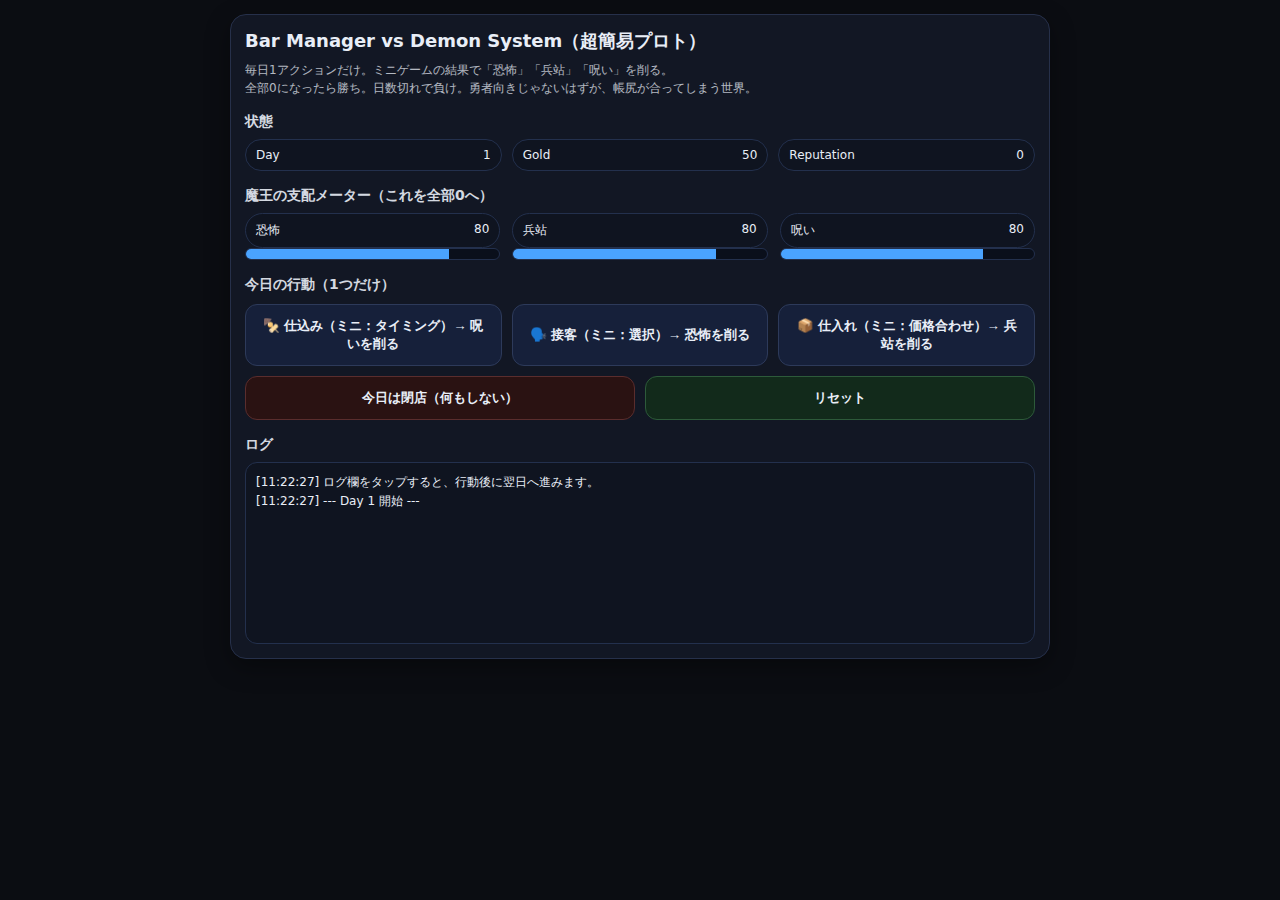
<file: slg/game.html>
<!doctype html>
<html lang="ja">
<head>
  <meta charset="utf-8" />
  <meta name="viewport" content="width=device-width,initial-scale=1,viewport-fit=cover" />
  <title>Bar Manager vs Demon System (Prototype)</title>
  <style>
    :root { --pad: 14px; }
    body { margin:0; font-family: system-ui, -apple-system, "Segoe UI", sans-serif; background:#0b0d12; color:#e9eef7; }
    .wrap { max-width: 820px; margin: 0 auto; padding: var(--pad); }
    .card { background:#121724; border:1px solid #26304a; border-radius:16px; padding: var(--pad); box-shadow: 0 8px 24px rgba(0,0,0,.35); }
    .row { display:flex; gap:12px; flex-wrap:wrap; }
    .row > * { flex:1; min-width: 220px; }
    h1 { font-size: 18px; margin:0 0 8px; }
    h2 { font-size: 14px; margin: 16px 0 8px; opacity:.9; }
    .muted { opacity:.75; font-size: 12px; line-height:1.5; }
    .stats { display:grid; grid-template-columns: repeat(3, 1fr); gap:10px; }
    .pill { background:#0f1420; border:1px solid #23304d; border-radius:999px; padding:8px 10px; font-size:12px; display:flex; justify-content:space-between; }
    .bar { height:10px; background:#0a0f1b; border:1px solid #23304d; border-radius:999px; overflow:hidden; }
    .fill { height:100%; width:50%; background:#4aa3ff; }
    .btns { display:flex; gap:10px; flex-wrap:wrap; margin-top:10px; }
    button { appearance:none; border:1px solid #2d3a5a; background:#16203a; color:#e9eef7; border-radius:12px; padding:12px 12px; font-weight:600; cursor:pointer; flex:1; min-width: 220px; }
    button:disabled { opacity:.5; cursor:not-allowed; }
    button:hover:not(:disabled) { filter: brightness(1.08); }
    .danger { border-color:#5a2d2d; background:#2a1212; }
    .good { border-color:#2d5a3a; background:#122a1b; }
    .modalBack { position:fixed; inset:0; background: rgba(0,0,0,.55); display:none; align-items:center; justify-content:center; padding:16px; }
    .modal { width:min(720px, 100%); }
    .log { font-size:12px; line-height:1.55; background:#0f1420; border:1px solid #23304d; border-radius:12px; padding:10px; height:160px; overflow:auto; white-space:pre-wrap; }
    .mini { display:none; }
    .mini .panel { background:#0f1420; border:1px solid #23304d; border-radius:12px; padding:12px; }
    .grid2 { display:grid; grid-template-columns: 1fr 1fr; gap:10px; }
    .big { font-size: 16px; font-weight:800; }
    .center { text-align:center; }
    input[type="range"] { width:100%; }
    .meter { font-variant-numeric: tabular-nums; }
    .kbd { font-family: ui-monospace, SFMono-Regular, Menlo, monospace; font-size: 12px; padding:2px 6px; border:1px solid #2d3a5a; border-radius:8px; background:#0f1420; }
  </style>
</head>
<body>
  <div class="wrap">
    <div class="card">
      <h1>Bar Manager vs Demon System（超簡易プロト）</h1>
      <div class="muted">
        毎日1アクションだけ。ミニゲームの結果で「恐怖」「兵站」「呪い」を削る。<br/>
        全部0になったら勝ち。日数切れで負け。勇者向きじゃないはずが、帳尻が合ってしまう世界。
      </div>

      <h2>状態</h2>
      <div class="stats">
        <div class="pill"><span>Day</span><span class="meter" id="day">1</span></div>
        <div class="pill"><span>Gold</span><span class="meter" id="gold">50</span></div>
        <div class="pill"><span>Reputation</span><span class="meter" id="rep">0</span></div>
      </div>

      <h2>魔王の支配メーター（これを全部0へ）</h2>
      <div class="row">
        <div>
          <div class="pill"><span>恐怖</span><span class="meter" id="mFearTxt">80</span></div>
          <div class="bar"><div class="fill" id="mFear"></div></div>
        </div>
        <div>
          <div class="pill"><span>兵站</span><span class="meter" id="mSupplyTxt">80</span></div>
          <div class="bar"><div class="fill" id="mSupply"></div></div>
        </div>
        <div>
          <div class="pill"><span>呪い</span><span class="meter" id="mCurseTxt">80</span></div>
          <div class="bar"><div class="fill" id="mCurse"></div></div>
        </div>
      </div>

      <h2>今日の行動（1つだけ）</h2>
      <div class="btns">
        <button id="btnCook">🍢 仕込み（ミニ：タイミング）→ 呪いを削る</button>
        <button id="btnTalk">🗣️ 接客（ミニ：選択）→ 恐怖を削る</button>
        <button id="btnTrade">📦 仕入れ（ミニ：価格合わせ）→ 兵站を削る</button>
      </div>

      <div class="btns">
        <button class="danger" id="btnSkip">今日は閉店（何もしない）</button>
        <button class="good" id="btnReset">リセット</button>
      </div>

      <h2>ログ</h2>
      <div class="log" id="log"></div>
    </div>
  </div>

  <!-- Modal -->
  <div class="modalBack" id="modalBack">
    <div class="modal card">
      <div id="miniCook" class="mini">
        <h2>仕込みミニゲーム：タイミング</h2>
        <div class="muted">バーが中央の“緑ゾーン”に来た瞬間に <span class="kbd">STOP</span>。成功で呪いを大きく削る。</div>
        <div class="panel">
          <div class="bar" style="height:16px; position:relative;">
            <div id="cookFill" class="fill" style="width:0%;"></div>
            <div style="position:absolute; inset:0; display:flex; align-items:center; justify-content:center; pointer-events:none; gap:6px;">
              <div style="width:18%; height:8px; background:#2a6; border-radius:999px; opacity:.9;"></div>
            </div>
          </div>
          <div class="row" style="margin-top:10px;">
            <button id="cookStop">STOP</button>
            <button class="danger" id="closeCook">やめる</button>
          </div>
          <div class="muted" id="cookHint" style="margin-top:8px;"></div>
        </div>
      </div>

      <div id="miniTalk" class="mini">
        <h2>接客ミニゲーム：一言で空気を変える</h2>
        <div class="muted">“客のタイプ”に合う返しを選ぶ。成功で恐怖を削る。</div>
        <div class="panel">
          <div class="big" id="talkPrompt">—</div>
          <div class="grid2" style="margin-top:10px;">
            <button id="tA">A</button>
            <button id="tB">B</button>
            <button id="tC">C</button>
            <button class="danger" id="closeTalk">やめる</button>
          </div>
          <div class="muted" id="talkHint" style="margin-top:8px;"></div>
        </div>
      </div>

      <div id="miniTrade" class="mini">
        <h2>仕入れミニゲーム：価格合わせ</h2>
        <div class="muted">相手が飲み込める“妥当ライン”に近い価格を出す。近いほど兵站を削る。</div>
        <div class="panel">
          <div class="big" id="tradePrompt">—</div>
          <div style="margin-top:10px;">
            <input id="price" type="range" min="0" max="100" value="50" />
            <div class="center muted">提示価格：<span class="meter" id="priceTxt">50</span></div>
          </div>
          <div class="row" style="margin-top:10px;">
            <button id="tradeDeal">DEAL</button>
            <button class="danger" id="closeTrade">やめる</button>
          </div>
          <div class="muted" id="tradeHint" style="margin-top:8px;"></div>
        </div>
      </div>

      <div class="mini" id="miniEnd">
        <h2 id="endTitle">—</h2>
        <div class="panel">
          <div id="endBody" class="muted"></div>
          <div class="btns" style="margin-top:10px;">
            <button class="good" id="endOk">OK</button>
          </div>
        </div>
      </div>

    </div>
  </div>

<script>
(() => {
  const MAX_DAYS = 14;

  const S = {
    day: 1,
    gold: 50,
    rep: 0,
    fear: 80,
    supply: 80,
    curse: 80,
    actedToday: false,
  };

  const el = (id) => document.getElementById(id);

  const ui = {
    day: el("day"),
    gold: el("gold"),
    rep: el("rep"),
    mFearTxt: el("mFearTxt"),
    mSupplyTxt: el("mSupplyTxt"),
    mCurseTxt: el("mCurseTxt"),
    mFear: el("mFear"),
    mSupply: el("mSupply"),
    mCurse: el("mCurse"),
    log: el("log"),
    modalBack: el("modalBack"),
    miniCook: el("miniCook"),
    miniTalk: el("miniTalk"),
    miniTrade: el("miniTrade"),
    miniEnd: el("miniEnd"),
    endTitle: el("endTitle"),
    endBody: el("endBody"),
  };

  const btnCook = el("btnCook");
  const btnTalk = el("btnTalk");
  const btnTrade = el("btnTrade");
  const btnSkip = el("btnSkip");
  const btnReset = el("btnReset");

  function clamp(n, a, b) { return Math.max(a, Math.min(b, n)); }

  function log(msg) {
    const t = new Date();
    const stamp = `${String(t.getHours()).padStart(2,"0")}:${String(t.getMinutes()).padStart(2,"0")}:${String(t.getSeconds()).padStart(2,"0")}`;
    ui.log.textContent = `[${stamp}] ${msg}\n` + ui.log.textContent;
  }

  function meterFill(v) {
    return `${clamp(v, 0, 100)}%`;
  }

  function update() {
    ui.day.textContent = S.day;
    ui.gold.textContent = S.gold;
    ui.rep.textContent = S.rep;

    ui.mFearTxt.textContent = S.fear;
    ui.mSupplyTxt.textContent = S.supply;
    ui.mCurseTxt.textContent = S.curse;

    ui.mFear.style.width = meterFill(S.fear);
    ui.mSupply.style.width = meterFill(S.supply);
    ui.mCurse.style.width = meterFill(S.curse);

    const disable = S.actedToday;
    btnCook.disabled = disable;
    btnTalk.disabled = disable;
    btnTrade.disabled = disable;
    btnSkip.disabled = disable;

    checkEnd();
  }

  function openModal(which) {
    ui.modalBack.style.display = "flex";
    [ui.miniCook, ui.miniTalk, ui.miniTrade, ui.miniEnd].forEach(x => x.style.display = "none");
    which.style.display = "block";
  }
  function closeModal() {
    ui.modalBack.style.display = "none";
  }

  function showEnd(title, body) {
    ui.endTitle.textContent = title;
    ui.endBody.innerHTML = body;
    openModal(ui.miniEnd);
  }

  function endDay() {
    S.actedToday = true;
    // 日次の小変動（世界が勝手に動く）
    // 繁盛してるほど恐怖が下がる、貧乏だと兵站が回復しやすい…みたいな“雑味”を最小だけ
    const calmBonus = clamp(Math.floor(S.rep / 10), 0, 3);
    S.fear = clamp(S.fear - calmBonus, 0, 100);

    log(`Day ${S.day} 終了。店の評判が街の空気を少し整えた（恐怖 -${calmBonus}）。`);
    update();
  }

  function nextDay() {
    S.day += 1;
    S.actedToday = false;
    log(`--- Day ${S.day} 開始 ---`);
    update();
  }

  function checkEnd() {
    if (S.fear <= 0 && S.supply <= 0 && S.curse <= 0) {
      showEnd("勝利：魔王、成立不能。", `
        あなたは勇者に向いていないと思っていた。<br/>
        だが「恐怖」「兵站」「呪い」を一本ずつ折ったのは、店長としての日々だった。<br/><br/>
        <b>結果：</b>魔王の支配は破綻し、勝手に崩れた。<br/>
        （魔王：HPじゃなくてキャッシュフローで死ぬタイプ）
      `);
      disableAll();
    } else if (S.day > MAX_DAYS) {
      showEnd("敗北：日数切れ。", `
        店は回った。だが支配の柱は残った。<br/>
        次は「どのミニゲームがどの軸を削るか」を調整すると伸びる。
      `);
      disableAll();
    }
  }

  function disableAll() {
    btnCook.disabled = true;
    btnTalk.disabled = true;
    btnTrade.disabled = true;
    btnSkip.disabled = true;
  }

  // --- Mini: COOK (timing) ---
  const cookFill = el("cookFill");
  const cookStop = el("cookStop");
  const closeCook = el("closeCook");
  const cookHint = el("cookHint");
  let cookPos = 0;
  let cookDir = 1;
  let cookTimer = null;

  function startCook() {
    openModal(ui.miniCook);
    cookPos = 0;
    cookDir = 1;
    cookFill.style.width = "0%";
    cookHint.textContent = "緑ゾーンは中央付近（約41%〜59%）。";
    if (cookTimer) clearInterval(cookTimer);
    cookTimer = setInterval(() => {
      cookPos += cookDir * (Math.random() * 3 + 2);
      if (cookPos >= 100) { cookPos = 100; cookDir = -1; }
      if (cookPos <= 0)   { cookPos = 0; cookDir =  1; }
      cookFill.style.width = cookPos + "%";
    }, 60);
  }

  function resolveCook() {
    if (cookTimer) clearInterval(cookTimer);
    cookTimer = null;
    const inGreen = (cookPos >= 41 && cookPos <= 59);
    const curseDown = inGreen ? 18 : 6;
    const goldUp = inGreen ? 14 : 6;
    const repUp = inGreen ? 2 : 0;

    S.curse = clamp(S.curse - curseDown, 0, 100);
    S.gold += goldUp;
    S.rep += repUp;

    log(`仕込み：${inGreen ? "神タイミング" : "まあまあ"}（呪い -${curseDown} / Gold +${goldUp}${repUp?` / Rep +${repUp}`:""}）`);
    closeModal();
    endDay();
  }

  // --- Mini: TALK (choice) ---
  const talkPrompt = el("talkPrompt");
  const talkHint = el("talkHint");
  const tA = el("tA"), tB = el("tB"), tC = el("tC"), closeTalk = el("closeTalk");

  function startTalk() {
    openModal(ui.miniTalk);

    const types = [
      { key:"panic",  prompt:"客：『最近、夜が怖い。外に出るのも嫌だ。』", correct:"B",
        A:"『気合いで行けます』", B:"『まず今夜だけ、落ち着く段取りを作りましょう』", C:"『みんな同じだよ』",
        hint:"正解は“感情”より“段取り”。"
      },
      { key:"rumor",  prompt:"客：『魔王軍が来るって噂、聞いた？』", correct:"C",
        A:"『それ本当？（拡散）』", B:"『黙っとこう（放置）』", C:"『出どころと根拠を押さえよう』",
        hint:"正解は“噂”を情報に落とす。"
      },
      { key:"anger",  prompt:"客：『あいつのせいで全部ダメだ！』", correct:"A",
        A:"『一旦ここで深呼吸。今できる一手だけ決めよう』", B:"『相手に仕返ししよう』", C:"『正しいのは君だ』",
        hint:"正解は“燃料”を断つ。"
      },
    ];
    const pick = types[Math.floor(Math.random() * types.length)];
    ui.miniTalk.dataset.correct = pick.correct;
    talkPrompt.textContent = pick.prompt;
    tA.textContent = pick.A;
    tB.textContent = pick.B;
    tC.textContent = pick.C;
    talkHint.textContent = pick.hint;
  }

  function resolveTalk(choice) {
    const ok = (choice === ui.miniTalk.dataset.correct);
    const fearDown = ok ? 18 : 6;
    const repUp = ok ? 3 : 0;
    const goldUp = ok ? 6 : 3;

    S.fear = clamp(S.fear - fearDown, 0, 100);
    S.rep += repUp;
    S.gold += goldUp;

    log(`接客：${ok ? "空気を救った" : "空振り"}（恐怖 -${fearDown} / Gold +${goldUp}${repUp?` / Rep +${repUp}`:""}）`);
    closeModal();
    endDay();
  }

  // --- Mini: TRADE (price match) ---
  const tradePrompt = el("tradePrompt");
  const tradeHint = el("tradeHint");
  const price = el("price");
  const priceTxt = el("priceTxt");
  const tradeDeal = el("tradeDeal");
  const closeTrade = el("closeTrade");
  let target = 50;

  function startTrade() {
    openModal(ui.miniTrade);
    target = Math.floor(Math.random() * 101);
    price.value = 50;
    priceTxt.textContent = "50";
    tradePrompt.textContent = "仕入れ屋：『今日はこの辺が落としどころだな』";
    tradeHint.textContent = "妥当ラインに近いほど、闇の兵站に風穴が開く（誤差が大きいと削りが小さい）。";
  }

  price.addEventListener("input", () => {
    priceTxt.textContent = String(price.value);
  });

  function resolveTrade() {
    const guess = Number(price.value);
    const diff = Math.abs(guess - target);
    // 近いほど大きい（0差で18、50差で3くらい）
    const supplyDown = clamp(Math.round(18 - diff * 0.3), 3, 18);
    const cost = clamp(Math.round(guess / 10), 0, 12); // 高い提案ほどGoldコスト増
    const repUp = diff <= 8 ? 2 : 0;

    S.supply = clamp(S.supply - supplyDown, 0, 100);
    S.gold = clamp(S.gold - cost, 0, 999);
    S.rep += repUp;

    log(`仕入れ：提示${guess}（誤差${diff}）→ 兵站 -${supplyDown} / Gold -${cost}${repUp?` / Rep +${repUp}`:""}`);
    closeModal();
    endDay();
  }

  // --- Actions ---
  btnCook.addEventListener("click", () => { if (!S.actedToday) startCook(); });
  btnTalk.addEventListener("click", () => { if (!S.actedToday) startTalk(); });
  btnTrade.addEventListener("click", () => { if (!S.actedToday) startTrade(); });

  btnSkip.addEventListener("click", () => {
    if (S.actedToday) return;
    // 休むと少し回復される＝魔王が息をする
    S.fear = clamp(S.fear + 4, 0, 100);
    S.supply = clamp(S.supply + 4, 0, 100);
    S.curse = clamp(S.curse + 4, 0, 100);
    log("今日は閉店。世界は勝手に悪化した（各 +4）。");
    endDay();
  });

  btnReset.addEventListener("click", () => {
    Object.assign(S, { day:1, gold:50, rep:0, fear:80, supply:80, curse:80, actedToday:false });
    ui.log.textContent = "";
    log("--- リセット ---");
    update();
  });

  // --- Mini hooks ---
  cookStop.addEventListener("click", resolveCook);
  closeCook.addEventListener("click", () => { if (cookTimer) clearInterval(cookTimer); cookTimer=null; closeModal(); });

  tA.addEventListener("click", () => resolveTalk("A"));
  tB.addEventListener("click", () => resolveTalk("B"));
  tC.addEventListener("click", () => resolveTalk("C"));
  closeTalk.addEventListener("click", () => closeModal());

  tradeDeal.addEventListener("click", resolveTrade);
  closeTrade.addEventListener("click", () => closeModal());

  el("endOk").addEventListener("click", () => { closeModal(); });

  // --- Day progression: tap background after action to proceed ---
  // 自動で翌日に行くとテンポが落ちるので、ログで気持ちよく区切り→タップで翌日
  ui.log.addEventListener("click", () => {
    if (!S.actedToday) return;
    if (S.day >= MAX_DAYS) return;
    if (S.fear <= 0 && S.supply <= 0 && S.curse <= 0) return;
    nextDay();
  });

  // init
  log("--- Day 1 開始 ---");
  log("ログ欄をタップすると、行動後に翌日へ進みます。");
  update();
})();
</script>
</body>
</html>
</file>
<file: bar-proto/styles.css>
body{margin:0;font-family:system-ui;background:#0b0d12;color:#e9eef7}
.wrap{max-width:860px;margin:0 auto;padding:14px}
.card{background:#121724;border:1px solid #26304a;border-radius:16px;padding:14px;box-shadow:0 8px 24px rgba(0,0,0,.35)}
h1{font-size:18px;margin:0 0 6px}
.h2{font-size:14px;margin:14px 0 8px;opacity:.9}
.muted{opacity:.75;font-size:12px;line-height:1.5}
.row{display:flex;gap:12px;flex-wrap:wrap}
.row>*{flex:1;min-width:220px}
.pill{background:#0f1420;border:1px solid #23304d;border-radius:999px;padding:8px 10px;font-size:12px;display:flex;justify-content:space-between}
.bar{height:10px;background:#0a0f1b;border:1px solid #23304d;border-radius:999px;overflow:hidden}
.fill{height:100%;width:50%;background:#4aa3ff}
.btns{display:flex;gap:10px;flex-wrap:wrap;margin-top:10px}
button{border:1px solid #2d3a5a;background:#16203a;color:#e9eef7;border-radius:12px;padding:12px;font-weight:700;cursor:pointer;flex:1;min-width:220px}
button:disabled{opacity:.45;cursor:not-allowed}
.danger{border-color:#5a2d2d;background:#2a1212}
.good{border-color:#2d5a3a;background:#122a1b}
.panel{margin-top:12px;background:#0f1420;border:1px solid #23304d;border-radius:12px;padding:12px}
.big{font-size:16px;font-weight:900}
.center{text-align:center}
.log{font-size:12px;line-height:1.55;background:#0f1420;border:1px solid #23304d;border-radius:12px;padding:10px;height:150px;overflow:auto;white-space:pre-wrap}
.kbd{font-family:ui-monospace,Menlo,monospace;border:1px solid #2d3a5a;border-radius:8px;padding:2px 6px;background:#0f1420}

.grid{
  display:grid;
  grid-template-columns: repeat(6, 1fr);
  gap:8px;
  margin-top:10px;
}
.cell{
  border:1px solid #2d3a5a;
  background:#0b1020;
  border-radius:12px;
  padding:10px 6px;
  text-align:center;
  user-select:none;
}
.cell small{display:block;opacity:.7;font-size:11px;margin-top:4px}
.cell.pick{outline:2px solid #4aa3ff}
.cell.bad{outline:2px solid #ff6b6b}
</file>
